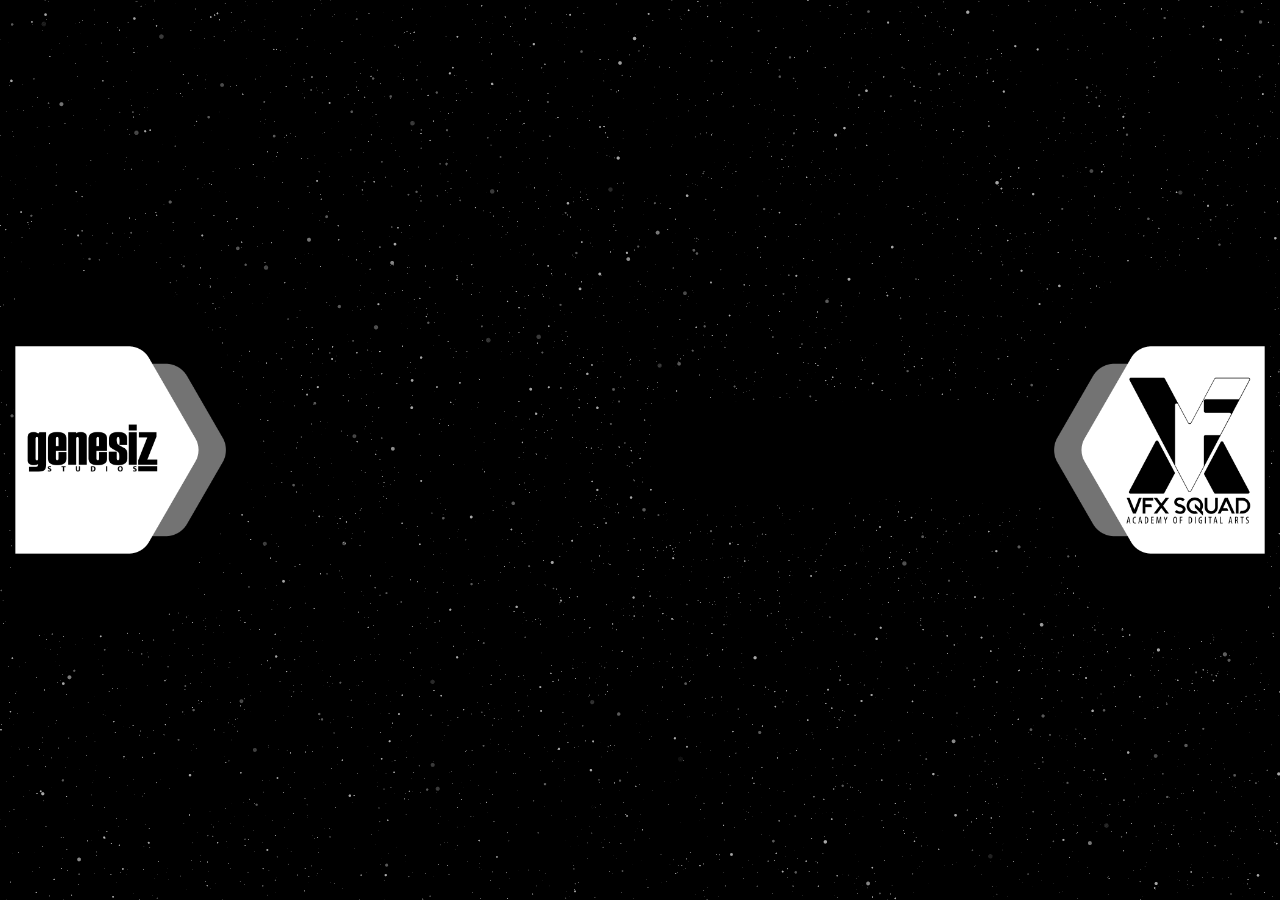
<file: Index.html>
<!DOCTYPE html>
<html lang="en">
<head>
    <meta charset="utf-8">
	<meta http-equiv="X-UA-Compatible" content="IE=edge">
	<meta name="viewport" content="width=device-width, initial-scale=1">
    <title>INDEX</title>
    <!-- Bootstrap -->
	<link href="css/bootstrap-4.4.1.css" rel="stylesheet">
	<link href="css/Index.css" rel="stylesheet" type="text/css">
<script type="text/javascript">
function MM_swapImgRestore() { //v3.0
  var i,x,a=document.MM_sr; for(i=0;a&&i<a.length&&(x=a[i])&&x.oSrc;i++) x.src=x.oSrc;
}
function MM_preloadImages() { //v3.0
  var d=document; if(d.images){ if(!d.MM_p) d.MM_p=new Array();
    var i,j=d.MM_p.length,a=MM_preloadImages.arguments; for(i=0; i<a.length; i++)
    if (a[i].indexOf("#")!=0){ d.MM_p[j]=new Image; d.MM_p[j++].src=a[i];}}
}

function MM_findObj(n, d) { //v4.01
  var p,i,x;  if(!d) d=document; if((p=n.indexOf("?"))>0&&parent.frames.length) {
    d=parent.frames[n.substring(p+1)].document; n=n.substring(0,p);}
  if(!(x=d[n])&&d.all) x=d.all[n]; for (i=0;!x&&i<d.forms.length;i++) x=d.forms[i][n];
  for(i=0;!x&&d.layers&&i<d.layers.length;i++) x=MM_findObj(n,d.layers[i].document);
  if(!x && d.getElementById) x=d.getElementById(n); return x;
}

function MM_swapImage() { //v3.0
  var i,j=0,x,a=MM_swapImage.arguments; document.MM_sr=new Array; for(i=0;i<(a.length-2);i+=3)
   if ((x=MM_findObj(a[i]))!=null){document.MM_sr[j++]=x; if(!x.oSrc) x.oSrc=x.src; x.src=a[i+2];}
}
</script>
</head>
<body onLoad="MM_preloadImages('images/Left Gen Loop.gif','images/Right VFX Loop.gif')">
<div class="container-fluid">
  <div class="row">
    <div class="col-xl-6"><a href="https://genesizstudios.com/" onMouseOut="MM_swapImgRestore()" onMouseOver="MM_swapImage('Image2','','images/Left Gen Loop.gif',1)"><img src="images/Left Gen Static.gif" alt="Genesiz Studios (PVT) LTDGenesiz Studios (PVT) LTD" width="1000" height="920" class="img-fluid" id="Image2"></a></div>
    <div class="col-xl-6"><a href="Home.html" onMouseOut="MM_swapImgRestore()" onMouseOver="MM_swapImage('Image3','','images/Right VFX Loop.gif',1)"><img src="images/Right VFX Static.gif" alt="VFX SQUAD" width="1000" height="920" class="img-fluid" id="Image3"></a></div>
  </div>
</div>
<script src="js/jquery-3.4.1.min.js"></script>
<script src="js/popper.min.js"></script>
<script src="js/bootstrap-4.4.1.js"></script>
</body>
</html>
</file>
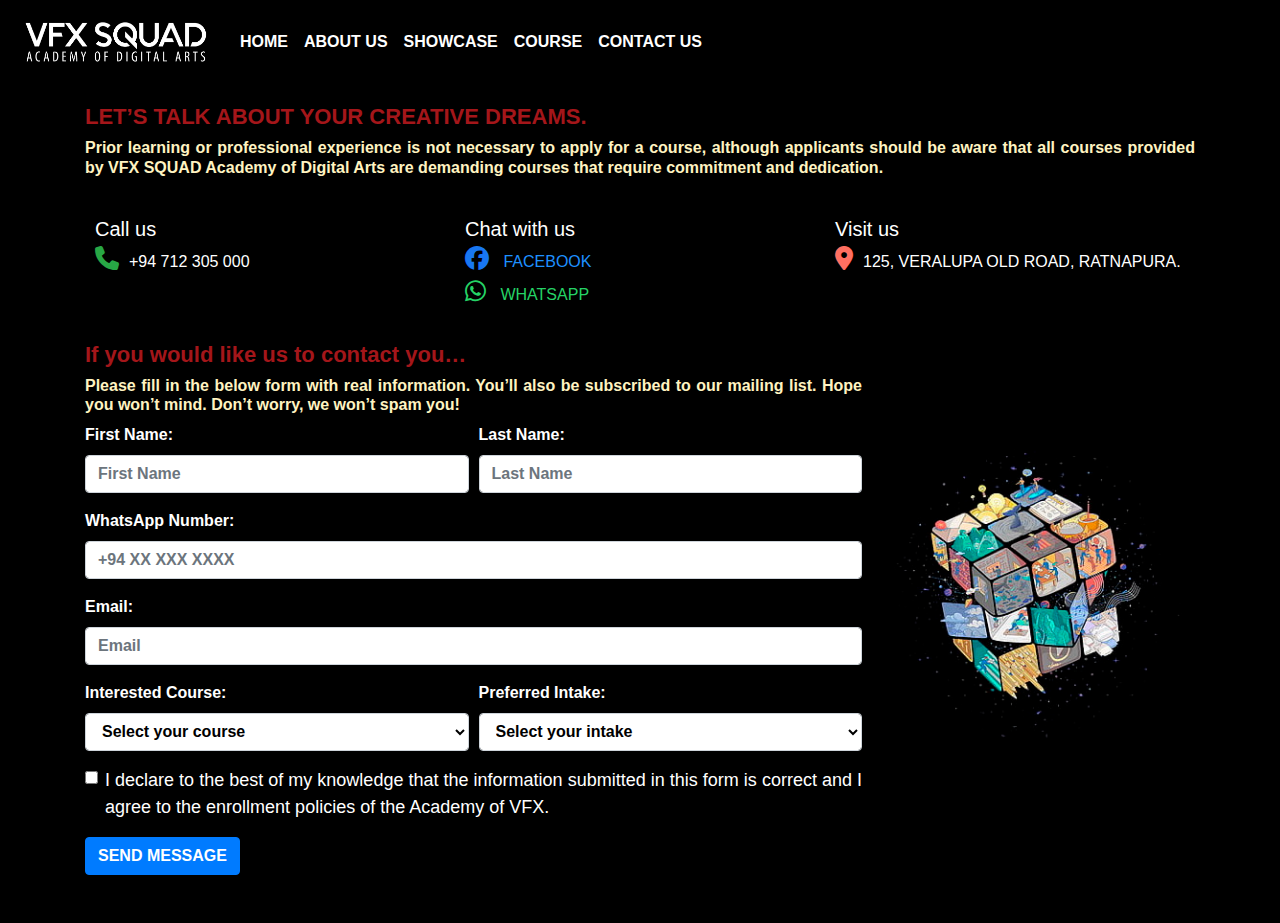
<file: Contact.html>
<!DOCTYPE html>
<html lang="en">
<head>
    <meta charset="utf-8">
    <meta http-equiv="X-UA-Compatible" content="IE=edge">
    <meta name="viewport" content="width=device-width, initial-scale=1">
    <title>CONTACT US</title>
    <!-- Bootstrap -->
    <link href="css/bootstrap-4.4.1.css" rel="stylesheet">
    <link rel="icon" href="/path/to/favicon.ico" type="image/x-icon" />
    <link
      rel="stylesheet"
      href="https://cdnjs.cloudflare.com/ajax/libs/font-awesome/6.4.0/css/all.min.css"
    />
    <link href="css/contact.css" rel="stylesheet" type="text/css">
</head>
<body>
<nav class="navbar navbar-expand-lg navbar-light bg-light">
  <a class="navbar-brand" href="#"><img src="images/VFX SQUAD H_Logo_web.png" width="200" height="58" alt=""/></a>
  <button class="navbar-toggler" type="button" data-toggle="collapse" data-target="#navbarSupportedContent1" aria-controls="navbarSupportedContent1" aria-expanded="false" aria-label="Toggle navigation">
    <span class="navbar-toggler-icon"></span>
  </button>
  <div class="collapse navbar-collapse" id="navbarSupportedContent1">
    <ul class="navbar-nav mr-auto">
      <li class="nav-item active"> <a class="nav-link" href="Home.html">HOME <span class="sr-only">(current)</span></a> </li>
      <li class="nav-item"> <a class="nav-link" href="#">ABOUT US</a> </li>
      <li class="nav-item"> <a class="nav-link" href="showcase.html">SHOWCASE</a></li>
      <li class="nav-item"> <a class="nav-link" href="Course.html">COURSE</a></li>
      <li class="nav-item"> <a class="nav-link" href="#">CONTACT US</a></li>
    </ul>
  </div>
</nav>

<div class="container">
  <div class="text-container">
    <h2>LET’S TALK ABOUT YOUR CREATIVE DREAMS.</h2>
    <h3>
      Prior learning or professional experience is not necessary to apply
      for a course, although applicants should be aware that all courses
      provided by VFX SQUAD Academy of Digital Arts are demanding courses
      that require commitment and dedication.
    </h3>

    <div class="contact-info">
      <div>
        <h4>Call us</h4>
        <p><i class="fa-solid fa-phone icon"></i>+94 712 305 000</p>
      </div>
      <div>
        <h4>Chat with us</h4>
        <p>
          <i class="fa-brands fa-facebook icon"></i>
          <a href="https://www.facebook.com/profile.php?id=100086902017667" target="_blank">FACEBOOK</a>
        </p>
        <p>
          <a href="https://wa.me/94712305000" target="_blank">
            <i class="fa-brands fa-whatsapp icon"></i>
            <span class="whatsapp-text">WHATSAPP</span>
          </a>
        </p>
      </div>
      <div>
        <h4>Visit us</h4>
        <p>
          <i class="fa-solid fa-map-marker-alt icon"></i>125, VERALUPA OLD
          ROAD, RATNAPURA.
        </p>
      </div>
    </div>
  </div>
</div>
<div class="container" id="form"><img src="images/Contact.jpg" alt="Placeholder image" width="324" height="499" class="img-fluid rounded">
  <div class="form_info">
        <h2>If you would like us to contact you…</h2>
        <h3>
          Please fill in the below form with real information. You’ll also be
          subscribed to our mailing list. Hope you won’t mind. Don’t worry, we
          won’t spam you!
        </h3>

        <form
          action="https://api.web3forms.com/submit"
          method="POST"
          id="contactForm"
          target="hidden_iframe"
          onsubmit="submitted=true;"
        >
          <input
            type="hidden"
            name="access_key"
            value="69ec61ca-3558-489a-b68e-32977790756f"
          />
          <div class="form-row">
            <div class="form-group col-md-6">
              <label for="first_name"><b>First Name:</b></label>
              <input
                type="text"
                class="form-control"
                name="first_name"
                id="first_name"
                placeholder="First Name"
                required
              />
            </div>
            <div class="form-group col-md-6">
              <label for="last_name"><b>Last Name:</b></label>
              <input
                type="text"
                class="form-control"
                id="last_name"
                name="last_name"
                placeholder="Last Name"
                required
              />
            </div>
          </div>
          <div class="form-group">
            <label for="mobile"><b>WhatsApp Number:</b></label>
            <input
              type="tel"
              class="form-control"
              id="mobile"
              name="mobile"
              placeholder="+94 XX XXX XXXX"
              required
            />
          </div>
          <div class="form-group">
            <label for="email"><b>Email:</b></label>
            <input
              type="email"
              class="form-control"
              id="email"
              name="email"
              placeholder="Email"
              required
            />
          </div>
          <div class="form-row">
            <div class="form-group col-md-6">
              <label for="interested_course"><b>Interested Course:</b></label>
              <select
                id="interested_course"
                name="interested_course"
                class="form-control"
                required
              >
                <option value="" disabled selected>Select your course</option>
                <option value="3ds Max Basic">3ds Max Basic</option>
                <option value="3ds Max Modeling">3ds Max Modeling</option>
                <option value="3ds Max Texturing">3ds Max Texturing</option>
                <option value="3ds Max Animation">3ds Max Animation</option>
                <option value="3ds Max Lighting">3ds Max Lighting</option>
                <option value="3ds Max Camera">3ds Max Camera</option>
                <option value="3ds Max Rendering">3ds Max Rendering</option>
                <!-- Add more courses as needed -->
              </select>
            </div>
            <div class="form-group col-md-6">
              <label for="preferred_intake"><b>Preferred Intake:</b></label>
              <select
                id="preferred_intake"
                name="preferred_intake"
                class="form-control"
                required
              >
                <option value="" disabled selected>Select your intake</option>
                <option value="August 2024">August 2024</option>
                <option value="September 2024">September 2024</option>
                <option value="October 2024">October 2024</option>
                <!-- Add more intakes as needed -->
              </select>
            </div>
          </div>
          <div class="form-group">
            <div class="form-check">
              <input
                type="checkbox"
                id="agreement"
                name="agreement"
                class="form-check-input"
                required
              />
              <label class="form-check-label" for="agreement">
                I declare to the best of my knowledge that the information
                submitted in this form is correct and I agree to the enrollment
                policies of the Academy of VFX.
              </label>
            </div>
          </div>
          <button type="submit" class="btn btn-primary">
            <b>SEND MESSAGE</b>
          </button>
        </form>
        <div id="responseMessage"></div>
      </div>
      <br />
    </div>
<br />

<iframe name="hidden_iframe" id="hidden_iframe" style="display: none"></iframe>

<script>
  document.querySelector("#contactForm").addEventListener("submit", function (event) {
    event.preventDefault(); // Prevent the default form submission

    var formData = new FormData(this);

    fetch(this.action, {
      method: this.method,
      body: formData,
      headers: {
        Accept: "application/json",
      },
    })
      .then((response) => {
        console.log('Response status:', response.status); // Log response status
        if (response.ok) {
          document.getElementById("responseMessage").textContent = "Message sent successfully!";
          document.getElementById("responseMessage").style.color = "green";

          // Reset the form fields
          this.reset();

          // Optionally, refresh the page or show a success message
          setTimeout(() => {
            document.getElementById("responseMessage").textContent = "";
          }, 3000); // Clear the success message after 3 seconds
        } else {
          document.getElementById("responseMessage").textContent = "Failed to send message.";
          document.getElementById("responseMessage").style.color = "red";
        }
      })
      .catch((error) => {
        console.error('Error:', error); // Log any errors
        document.getElementById("responseMessage").textContent = "Failed to send message.";
        document.getElementById("responseMessage").style.color = "red";
      });
  });
</script>

<script src="js/jquery-3.4.1.min.js"></script>
<script src="js/popper.min.js"></script>
<script src="js/bootstrap-4.4.1.js"></script>

</body>
</html>
</file>
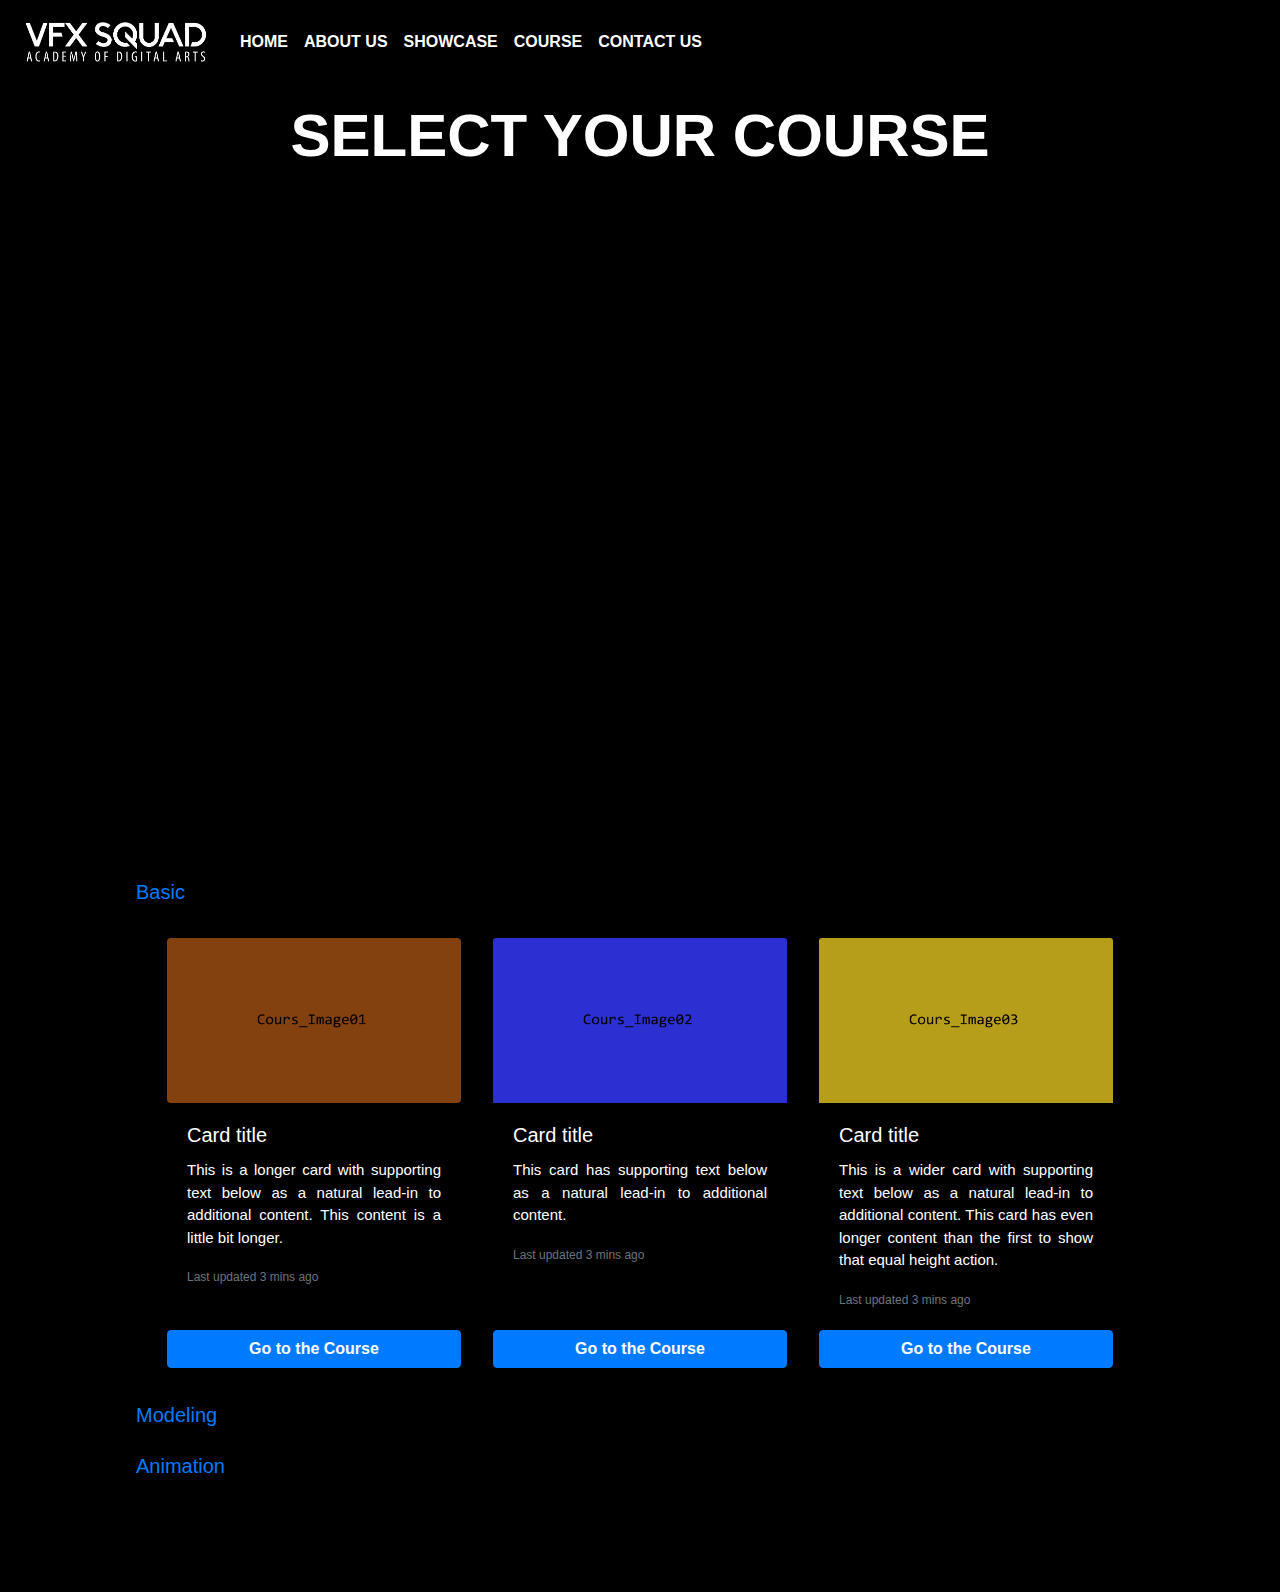
<file: Course.html>
<!DOCTYPE html>
<html lang="en">
<head>
    <meta charset="utf-8">
	<meta http-equiv="X-UA-Compatible" content="IE=edge">
	<meta name="viewport" content="width=device-width, initial-scale=1">
    <title>COURSE</title>
    <!-- Bootstrap -->
	<link href="css/bootstrap-4.4.1.css" rel="stylesheet">
	<link href="css/styles.css" rel="stylesheet" type="text/css">
	<link href="css/course.css" rel="stylesheet" type="text/css">
</head>
<body style="padding: 100px">
<nav class="navbar fixed-top navbar-expand-lg navbar-light bg-light"> <a class="navbar-brand" href="#"><img src="images/VFX SQUAD H_Logo_web.png" width="200" height="58" alt=""/></a>
  <button class="navbar-toggler" type="button" data-toggle="collapse" data-target="#navbarSupportedContent1" aria-controls="navbarSupportedContent1" aria-expanded="false" aria-label="Toggle navigation"> <span class="navbar-toggler-icon"></span> </button>
  <div class="collapse navbar-collapse" id="navbarSupportedContent1">
    <ul class="navbar-nav mr-auto">
      <li class="nav-item active"> <a class="nav-link" href="Home.html">HOME <span class="sr-only">(current)</span></a> </li>
      <li class="nav-item"> <a class="nav-link" href="#">ABOUT US</a> </li>
      <li class="nav-item"> <a class="nav-link" href="Showcase.html">SHOWCASE</a></li>
      <li class="nav-item"> <a class="nav-link" href="Course.html">COURSE</a></li>
      <li class="nav-item"> <a class="nav-link" href="Contact.html">CONTACT US</a></li>
    </ul>
</div>
</nav>
<h1>SELECT YOUR COURSE</h1><br><br>
<div class="container">
  <div class="embed-responsive embed-responsive-16by9">
<iframe width="1142" height="642" src="https://www.youtube.com/embed/ZF74dPGEUOE" title="VFXsquad showreel 2019" frameborder="0" allow="accelerometer; autoplay; clipboard-write; encrypted-media; gyroscope; picture-in-picture; web-share" referrerpolicy="strict-origin-when-cross-origin" allowfullscreen></iframe>
  </div>
</div><br><br>
<div class="container">
  <div id="accordion1" role="tablist">
<div class="card">
      <div class="card-header" role="tab" id="headingOne1">
        <h5 class="mb-0"> <a data-toggle="collapse" href="#collapseOne1" role="button" aria-expanded="true" aria-controls="collapseOne1"> Basic </a></h5>
      </div>
      <div id="collapseOne1" class="collapse show" role="tabpanel" aria-labelledby="headingOne1" data-parent="#accordion1">
        <div class="card-body">
          <div class="container-fluid">
            <div class="container">
             <div class="card-deck">
  <div class="card">
    <img class="card-img-top rounded" src="images/Course_Image_01.jpg" alt="Card image cap">
    <div class="card-body">
      <h5 class="card-title">Card title</h5>
      <p class="card-text">This is a longer card with supporting text below as a natural lead-in to additional content. This content is a little bit longer.</p>
      <p class="card-text"><small class="text-muted">Last updated 3 mins ago</small></p>
    </div>
	  <a href="#" class="btn btn-primary"><b>Go to the Course</b></a>
  </div>
  <div class="card">
    <img class="card-img-top" src="images/Course_Image_02.jpg" alt="Card image cap">
    <div class="card-body">
      <h5 class="card-title">Card title</h5>
      <p class="card-text">This card has supporting text below as a natural lead-in to additional content.</p>
      <p class="card-text"><small class="text-muted">Last updated 3 mins ago</small></p>
    </div>
	  <a href="#" class="btn btn-primary"><b>Go to the Course</b></a>
  </div>
  <div class="card">
    <img class="card-img-top" src="images/Course_Image_03.jpg" alt="Card image cap">
    <div class="card-body">
      <h5 class="card-title">Card title</h5>
      <p class="card-text">This is a wider card with supporting text below as a natural lead-in to additional content. This card has even longer content than the first to show that equal height action.</p>
      <p class="card-text"><small class="text-muted">Last updated 3 mins ago</small></p>
    </div>
	  <a href="#" class="btn btn-primary"><b>Go to the Course</b></a>
  </div>
</div>
              </div>
            </div>
          </div>
        </div>
      </div>
    <div class="card">
      <div class="card-header" role="tab" id="headingTwo1">
        <h5 class="mb-0"> <a class="collapsed" data-toggle="collapse" href="#collapseTwo1" role="button" aria-expanded="false" aria-controls="collapseTwo1"> Modeling </a></h5>
      </div>
      <div id="collapseTwo1" class="collapse" role="tabpanel" aria-labelledby="headingTwo1" data-parent="#accordion1">
        <div class="card-body">
          <div class="container-fluid">
            <div class="container">
              <div class="card-deck">
                <div class="card"> <img class="card-img-top" src="images/Course_Image_01.jpg" alt="Card image cap">
                  <div class="card-body">
                    <h5 class="card-title">Card title</h5>
                    <p class="card-text">This is a wider card with supporting text below as a natural lead-in to additional content. This content is a little bit longer.</p>
                  </div>
                  <div class="card-footer"> <small class="text-muted">Last updated 3 mins ago</small></div>
                  <a href="#" class="btn btn-primary"><b>Go to the Course</b></a></div>
                <div class="card"> <img class="card-img-top" src="images/Course_Image_02.jpg" alt="Card image cap">
                  <div class="card-body">
                    <h5 class="card-title">Card title</h5>
                    <p class="card-text">This card has supporting text below as a natural lead-in to additional content.</p>
                  </div>
                  <div class="card-footer"> <small class="text-muted">Last updated 3 mins ago</small></div>
                  <a href="#" class="btn btn-primary"><b>Go to the Course</b></a></div>
                <div class="card"> <img class="card-img-top" src="images/Course_Image_03.jpg" alt="Card image cap">
                  <div class="card-body">
                    <h5 class="card-title">Card title</h5>
                    <p class="card-text">This is a wider card with supporting text below as a natural lead-in to additional content. This card has even longer content than the first to show that equal height action.</p>
                  </div>
                  <div class="card-footer"> <small class="text-muted">Last updated 3 mins ago</small></div>
                  <a href="#" class="btn btn-primary"><b>Go to the Course</b></a></div>
              </div>
            </div>
          </div>
        </div>
      </div>
    </div>
    <div class="card">
      <div class="card-header" role="tab" id="headingThree1">
        <h5 class="mb-0"> <a class="collapsed" data-toggle="collapse" href="#collapseThree1" role="button" aria-expanded="false" aria-controls="collapseThree1"> Animation </a></h5>
      </div>
      <div id="collapseThree1" class="collapse" role="tabpanel" aria-labelledby="headingThree1" data-parent="#accordion1">
        <div class="card-body">Content for Accordion Panel 3</div>
      </div>
    </div>
    </div>
</div>
<script src="js/jquery-3.4.1.min.js"></script>
<script src="js/popper.min.js"></script>
<script src="js/bootstrap-4.4.1.js"></script>
</body>
</html>
</file>
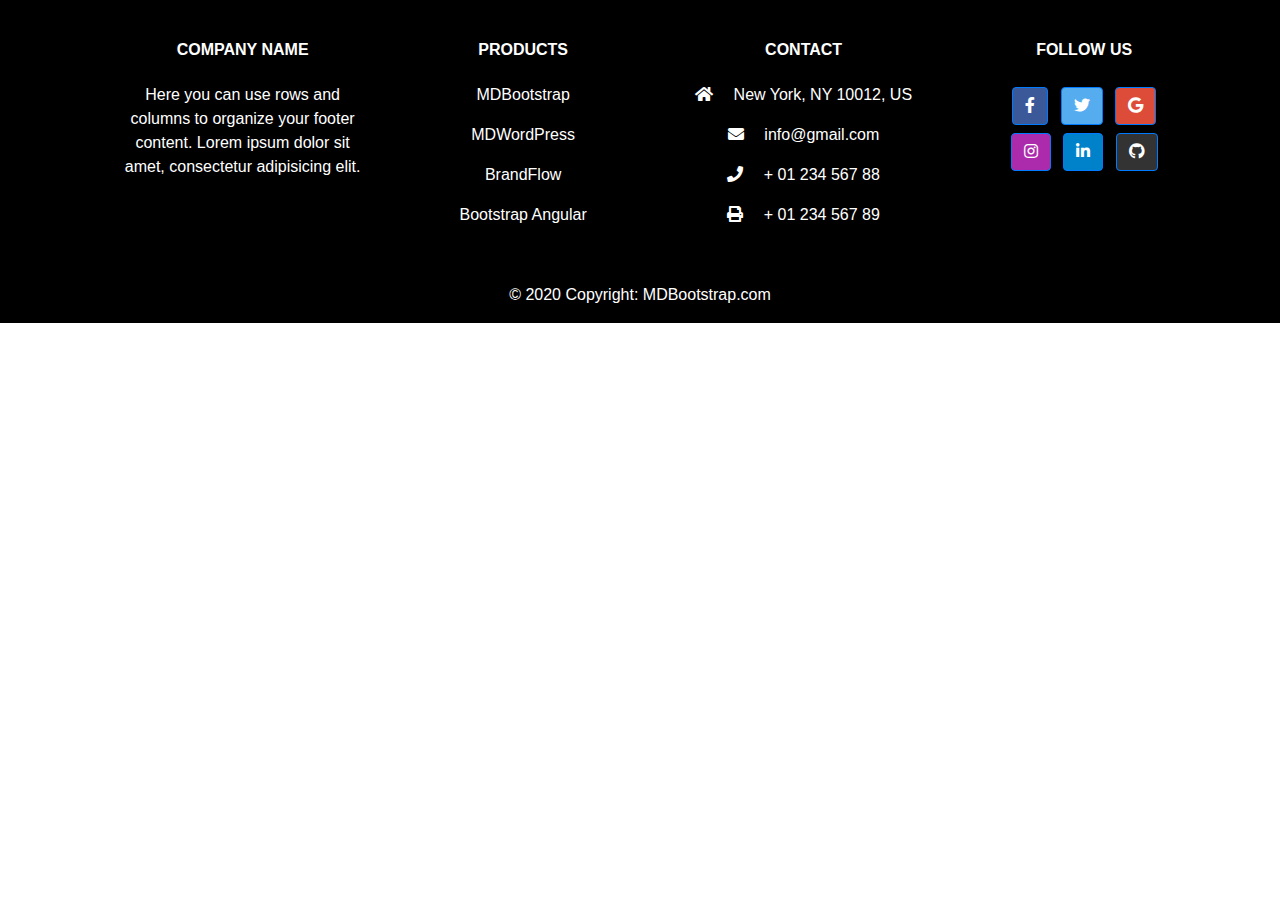
<file: Footer.html>
<!DOCTYPE html>
<html lang="en">
  <head>
    <meta charset="utf-8">
	<meta http-equiv="X-UA-Compatible" content="IE=edge">
	<meta name="viewport" content="width=device-width, initial-scale=1">
    <title>Footer</title>
    <!-- Bootstrap -->
	<link href="css/bootstrap-4.4.1.css" rel="stylesheet">
	    <link
      rel="stylesheet"
      href="https://cdnjs.cloudflare.com/ajax/libs/twitter-bootstrap/4.1.3/css/bootstrap.min.css"
    />
    <link
      rel="stylesheet"
      href="https://cdnjs.cloudflare.com/ajax/libs/font-awesome/5.15.4/css/all.min.css"
    />
  </head>
  <body>
	  
	      <!-- Remove the container if you want to extend the Footer to full width. -->

    <!-- Footer -->
    <footer
      class="text-center text-lg-start text-white"
      style="background-color: #000000"
    >
      <!-- Grid container -->
      <div class="container p-4 pb-0">
        <!-- Section: Links -->
        <section class="">
          <!--Grid row-->
          <div class="row">
            <!-- Grid column -->
            <div class="col-md-3 col-lg-3 col-xl-3 mx-auto mt-3">
              <h6 class="text-uppercase mb-4 font-weight-bold">Company name</h6>
              <p>
                Here you can use rows and columns to organize your footer
                content. Lorem ipsum dolor sit amet, consectetur adipisicing
                elit.
              </p>
            </div>
            <!-- Grid column -->

            <hr class="w-100 clearfix d-md-none" />

            <!-- Grid column -->
            <div class="col-md-2 col-lg-2 col-xl-2 mx-auto mt-3">
              <h6 class="text-uppercase mb-4 font-weight-bold">Products</h6>
              <p>
                <a class="text-white">MDBootstrap</a>
              </p>
              <p>
                <a class="text-white">MDWordPress</a>
              </p>
              <p>
                <a class="text-white">BrandFlow</a>
              </p>
              <p>
                <a class="text-white">Bootstrap Angular</a>
              </p>
            </div>
            <!-- Grid column -->

            <hr class="w-100 clearfix d-md-none" />

            <!-- Grid column -->
            <hr class="w-100 clearfix d-md-none" />

            <!-- Grid column -->
            <div class="col-md-4 col-lg-3 col-xl-3 mx-auto mt-3">
              <h6 class="text-uppercase mb-4 font-weight-bold">Contact</h6>
              <p><i class="fas fa-home mr-3"></i> New York, NY 10012, US</p>
              <p><i class="fas fa-envelope mr-3"></i> info@gmail.com</p>
              <p><i class="fas fa-phone mr-3"></i> + 01 234 567 88</p>
              <p><i class="fas fa-print mr-3"></i> + 01 234 567 89</p>
            </div>
            <!-- Grid column -->

            <!-- Grid column -->
            <div class="col-md-3 col-lg-2 col-xl-2 mx-auto mt-3">
              <h6 class="text-uppercase mb-4 font-weight-bold">Follow us</h6>

              <!-- Facebook -->
              <a
                class="btn btn-primary btn-floating m-1"
                style="background-color: #3b5998"
                href="https://www.facebook.com/profile.php?id=100086902017667"
                role="button"
                ><i class="fab fa-facebook-f"></i
              ></a>

              <!-- Twitter -->
              <a
                class="btn btn-primary btn-floating m-1"
                style="background-color: #55acee"
                href="#!"
                role="button"
                ><i class="fab fa-twitter"></i
              ></a>

              <!-- Google -->
              <a
                class="btn btn-primary btn-floating m-1"
                style="background-color: #dd4b39"
                href="https://vfxsquad.com/"
                role="button"
                ><i class="fab fa-google"></i
              ></a>

              <!-- Instagram -->
              <a
                class="btn btn-primary btn-floating m-1"
                style="background-color: #ac2bac"
                href="#!"
                role="button"
                ><i class="fab fa-instagram"></i
              ></a>

              <!-- Linkedin -->
              <a
                class="btn btn-primary btn-floating m-1"
                style="background-color: #0082ca"
                href="#!"
                role="button"
                ><i class="fab fa-linkedin-in"></i
              ></a>
              <!-- Github -->
              <a
                class="btn btn-primary btn-floating m-1"
                style="background-color: #333333"
                href="#!"
                role="button"
                ><i class="fab fa-github"></i
              ></a>
            </div>
          </div>
          <!--Grid row-->
        </section>
        <!-- Section: Links -->
      </div>
      <!-- Grid container -->

      <!-- Copyright -->
      <div class="text-center p-3" style="background-color: rgba(0, 0, 0, 0.2)">
        © 2020 Copyright:
        <a class="text-white" href="https://mdbootstrap.com/"
          >MDBootstrap.com</a
        >
      </div>
      <!-- Copyright -->
    </footer>
    <!-- Footer -->
  	<!-- body code goes here -->


	<!-- jQuery (necessary for Bootstrap's JavaScript plugins) --> 
	<script src="js/jquery-3.4.1.min.js"></script>

	<!-- Include all compiled plugins (below), or include individual files as needed -->
	<script src="js/popper.min.js"></script> 
	<script src="js/bootstrap-4.4.1.js"></script>
  </body>
</html>
</file>
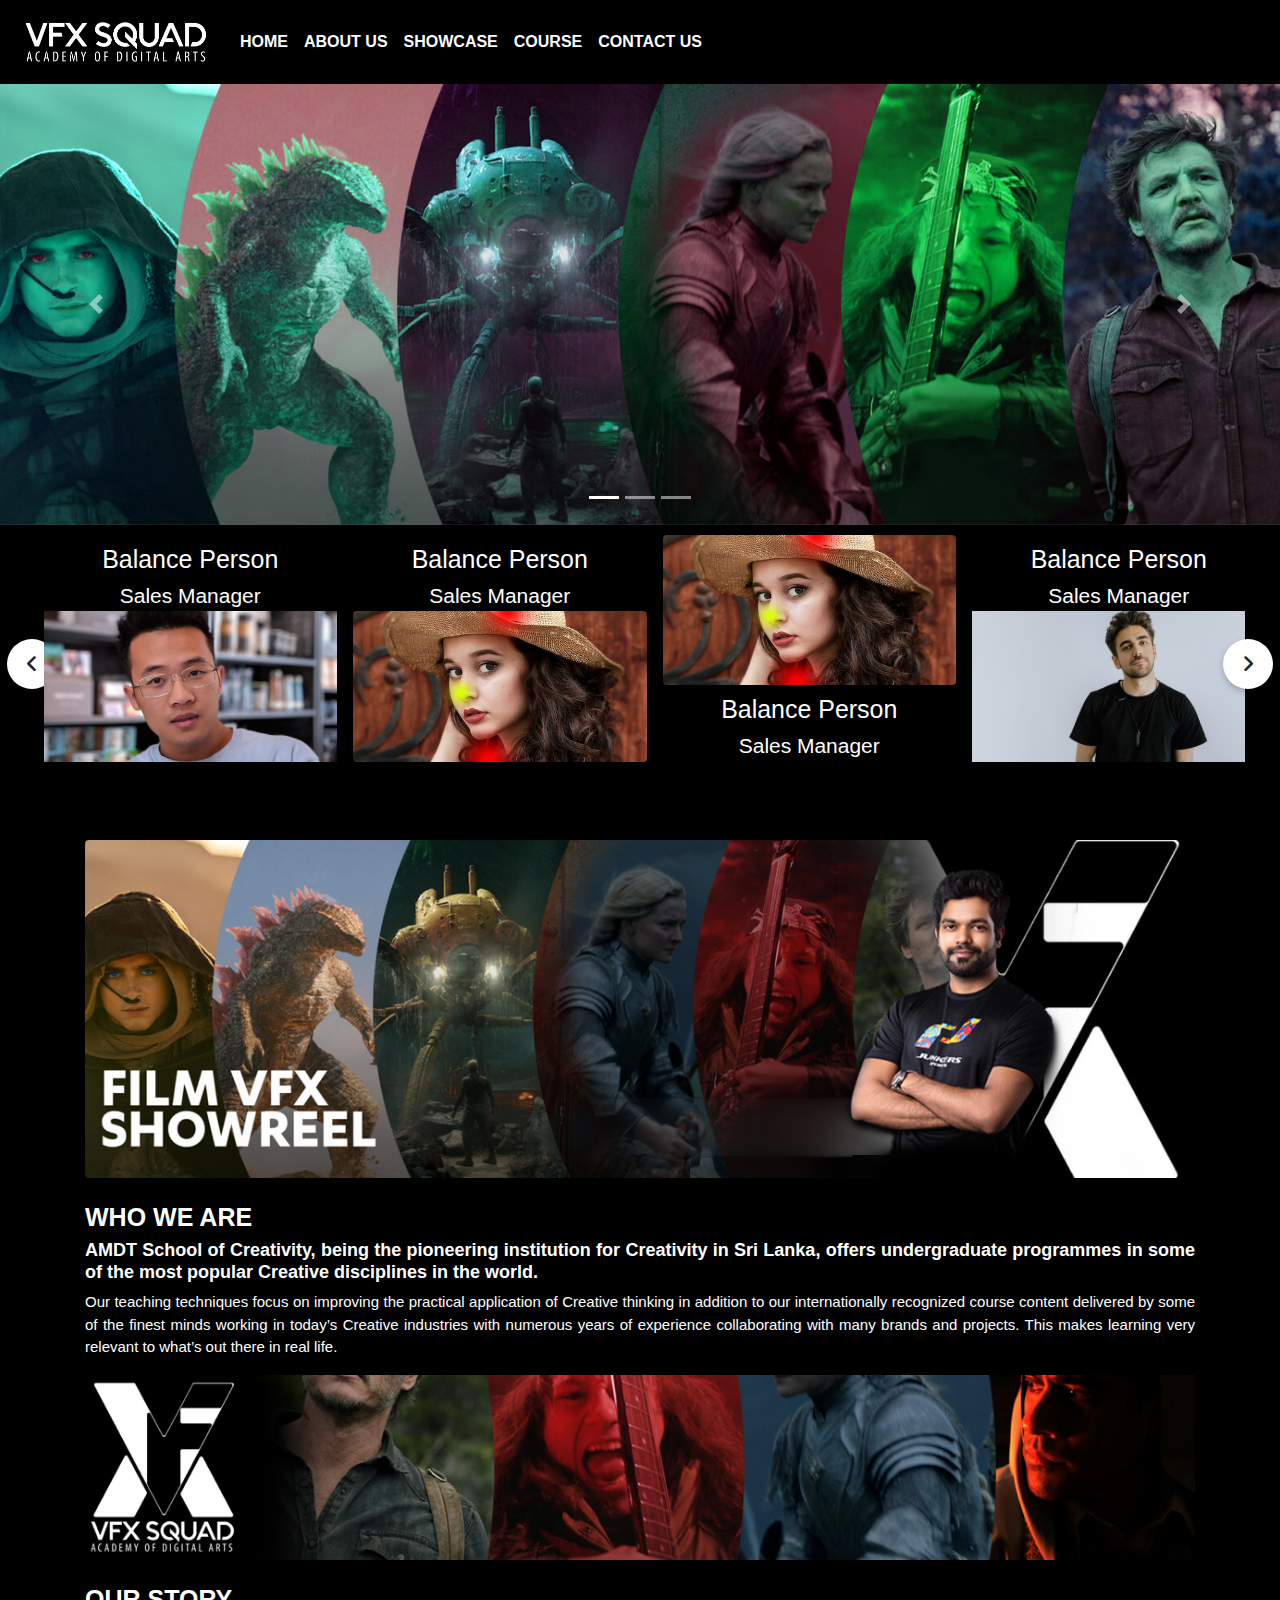
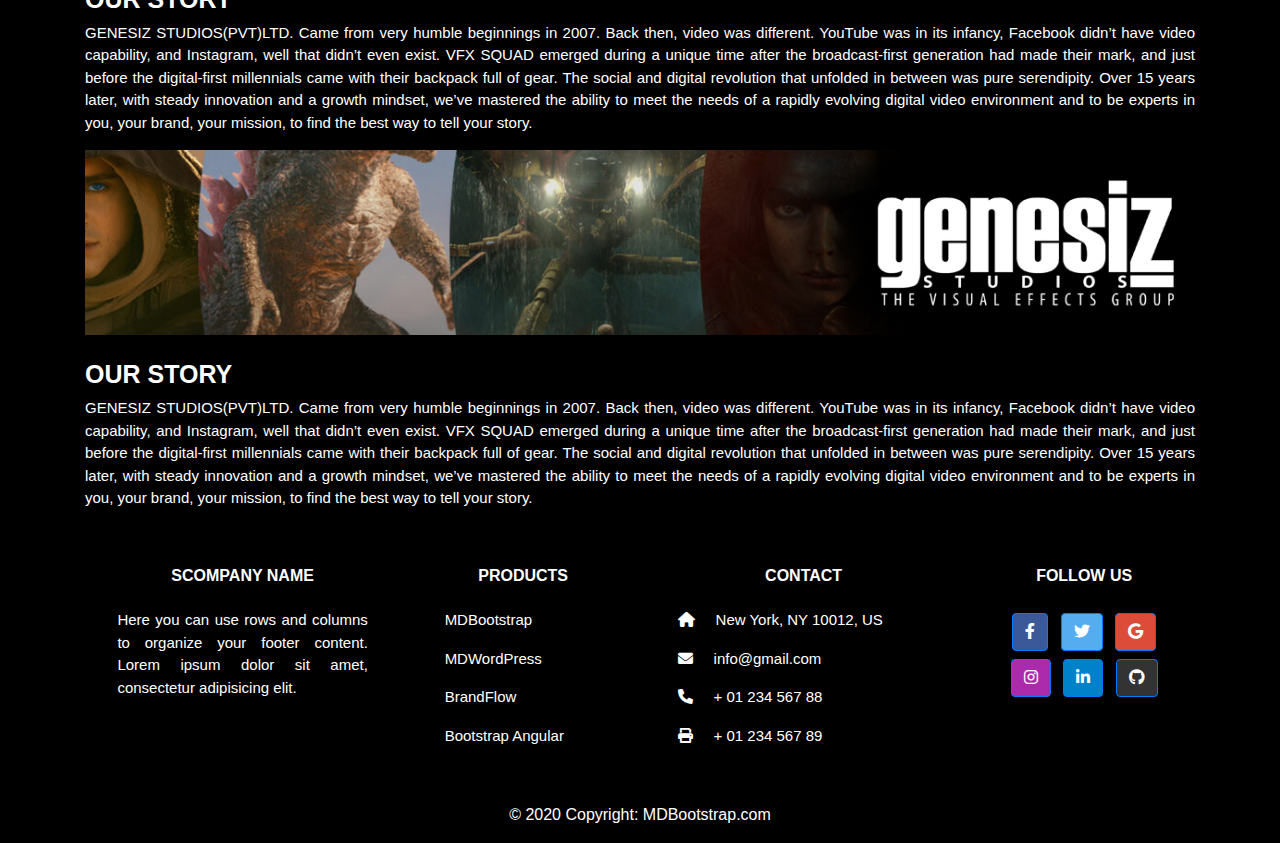
<file: Home.html>
<!DOCTYPE html>
<html lang="en">
<head>
    <meta charset="utf-8">
    <meta http-equiv="X-UA-Compatible" content="IE=edge">
    <meta name="viewport" content="width=device-width, initial-scale=1">
    <title>HOME</title>
    <!-- Bootstrap -->
    <link rel="stylesheet" href="https://cdnjs.cloudflare.com/ajax/libs/font-awesome/6.0.0-beta3/css/all.min.css"/>
    <link href="css/bootstrap-4.4.1.css" rel="stylesheet">
    <link href="css/styles.css" rel="stylesheet" type="text/css">
</head>
<body>
<nav class="navbar navbar-expand-lg navbar-light bg-light"> 
    <a class="navbar-brand" href="#"><img src="images/VFX SQUAD H_Logo_web.png" width="200" height="58" alt=""/></a>
  <button class="navbar-toggler" type="button" data-toggle="collapse" data-target="#navbarSupportedContent1" aria-controls="navbarSupportedContent1" aria-expanded="false" aria-label="Toggle navigation"> 
        <span class="navbar-toggler-icon"></span> 
  </button>
  <div class="collapse navbar-collapse" id="navbarSupportedContent1">
        <ul class="navbar-nav mr-auto">
            <li class="nav-item active"> 
                <a class="nav-link" href="Index.html">HOME <span class="sr-only">(current)</span></a> 
            </li>
            <li class="nav-item"> <a class="nav-link" href="#anchor">ABOUT US</a> </li>
            <li class="nav-item"> <a class="nav-link" href="Showcase.html">SHOWCASE</a></li>
            <li class="nav-item"> <a class="nav-link" href="Course.html">COURSE</a></li>
            <li class="nav-item"> <a class="nav-link" href="Contact.html">CONTACT US</a></li>
        </ul>
  </div>
</nav>

<div id="carouselExampleIndicators1" class="carousel slide" data-ride="carousel" style="background-color: grey">
    <ol class="carousel-indicators">
        <li data-target="#carouselExampleIndicators1" data-slide-to="0" class="active"></li>
        <li data-target="#carouselExampleIndicators1" data-slide-to="1"></li>
        <li data-target="#carouselExampleIndicators1" data-slide-to="2"></li>
    </ol>
    <div class="carousel-inner" role="listbox">
        <div class="carousel-item active"> 
          <img class="d-block mx-auto img-fluid" src="images/SLIIT1.jpg" alt="First slide">
        </div>
        <div class="carousel-item"> 
            <img class="d-block mx-auto img-fluid" src="images/SLIIT2.jpg" alt="Second slide">
        </div>
        <div class="carousel-item"> 
            <img class="d-block mx-auto img-fluid" src="images/SLIIT3.jpg" alt="Third slide">
        </div>
    </div>
    <a class="carousel-control-prev" href="#carouselExampleIndicators1" role="button" data-slide="prev"> 
        <span class="carousel-control-prev-icon" aria-hidden="true"></span> 
        <span class="sr-only">Previous</span>
    </a> 
    <a class="carousel-control-next" href="#carouselExampleIndicators1" role="button" data-slide="next"> 
        <span class="carousel-control-next-icon" aria-hidden="true"></span> 
        <span class="sr-only">Next</span>
    </a>
</div>
<div class="wrapper">
    <i id="left" class="fa-solid fa-angle-left"></i>
    <ul class="carousel1">
        <li class="card">
			<h2>Balance Person</h2>
            <span>Sales Manager</span>
            <div class="img">
                <img src="images/img-2.jpg" alt="img" class="img-fluid" draggable="false"/>
            </div>
        </li>
        <li class="card">
			<h2>Balance Person</h2>
            <span>Sales Manager</span>
            <div class="img">
                <img src="images/img-4.jpg" alt="img" draggable="false"/>
            </div>
        </li>
        <li class="card">
			<h2>Balance Person</h2>
            <span>Sales Manager</span>
            <div class="img">
                <img src="images/img-4.jpg" alt="img" draggable="false"/>
            </div>
        </li>
        <li class="card">
			<h2>Balance Person</h2>
            <span>Sales Manager</span>
            <div class="img">
                <img src="images/img-4.jpg" alt="img" draggable="false"/>
            </div>

        </li>
        <li class="card">
			<h2>Balance Person</h2>
            <span>Sales Manager</span>
            <div class="img">
                <img src="images/img-4.jpg" alt="img" draggable="false"/>
            </div>

        </li>
        <li class="card">
			<h2>Balance Person</h2>
            <span>Sales Manager</span>
            <div class="img">
                <img src="images/img-4.jpg" alt="img" class="rounded" draggable="false"/>
            </div>

        </li>
        <li class="card">
			<h2>Balance Person</h2>
            <span>Sales Manager</span>
            <div class="img">
                <img src="images/img-4.jpg" alt="img" draggable="false"/>
            </div>

        </li>
        <li class="card">
			<h2>Balance Person</h2>
            <span>Sales Manager</span>
            <div class="img">
                <img src="images/Girl.jpg" alt="img" class="rounded" draggable="false"/>
            </div>

        </li>
        <li class="card">
            <div class="img">
                <img src="images/Girl.jpg" alt="img" class="img-fluid rounded" draggable="false"/>
            </div>
			<h2>Balance Person</h2>
            <span>Sales Manager</span>

        </li>
    </ul>
    <i id="right" class="fa-solid fa-angle-right"></i>
</div>
	
<hr id="anchor">
<div class="container">
  <img src="images/VFXSme_R2 (1).jpg" alt="Placeholder image" width="1116" height="366" class="img-fluid rounded" ><br><br>
<h1>WHO WE ARE</h1>
<h2>
AMDT School of Creativity, being the pioneering institution for
Creativity in Sri Lanka, offers undergraduate programmes in some of
the most popular Creative disciplines in the world.
</h2>
<p>          Our teaching techniques focus on improving the practical application
          of Creative thinking in addition to our internationally recognized
          course content delivered by some of the finest minds working in
          today’s Creative industries with numerous years of experience
          collaborating with many brands and projects. This makes learning very
          relevant to what’s out there in real life.</p>
<img src="images/VFXSBanner.jpg" alt="Placeholder image" width="1200" height="200" class="img-fluid"><br><br>
<h1>OUR STORY</h1>
<p>          GENESIZ STUDIOS(PVT)LTD. Came from very humble beginnings in 2007.
  Back then, video was different. YouTube was in its infancy, Facebook
  didn’t have video capability, and Instagram, well that didn’t even
  exist. VFX SQUAD emerged during a unique time after the broadcast-first
  generation had made their mark, and just before the digital-first
  millennials came with their backpack full of gear. The social and
  digital revolution that unfolded in between was pure serendipity.
  Over 15 years later, with steady innovation and a growth mindset, we’ve
  mastered the ability to meet the needs of a rapidly evolving digital
  video environment and to be experts in you, your brand, your mission,
  to find the best way to tell your story. </p>
<img src="images/GenZBanner.jpg" alt="Placeholder image" width="1197" height="480" class="img-fluid"><br><br>
<h1>OUR STORY</h1>
<p>          GENESIZ STUDIOS(PVT)LTD. Came from very humble beginnings in 2007.
  Back then, video was different. YouTube was in its infancy, Facebook
  didn’t have video capability, and Instagram, well that didn’t even
  exist. VFX SQUAD emerged during a unique time after the broadcast-first
  generation had made their mark, and just before the digital-first
  millennials came with their backpack full of gear. The social and
  digital revolution that unfolded in between was pure serendipity.
  Over 15 years later, with steady innovation and a growth mindset, we’ve
  mastered the ability to meet the needs of a rapidly evolving digital
  video environment and to be experts in you, your brand, your mission,
  to find the best way to tell your story. </p></div>
	
	
	 <!-- Footer -->
<footer
      class="text-center text-lg-start text-white"
      style="background-color: #000000"
    >
      <!-- Grid container -->
      <div class="container p-4 pb-0">
        <!-- Section: Links -->
        <section class="">
          <!--Grid row-->
          <div class="row">
            <!-- Grid column -->
            <div class="col-md-3 col-lg-3 col-xl-3 mx-auto mt-3">
              <h6 class="text-uppercase mb-4 font-weight-bold">sCompany name</h6>
              <p>
                Here you can use rows and columns to organize your footer
                content. Lorem ipsum dolor sit amet, consectetur adipisicing
                elit.
              </p>
            </div>
            <!-- Grid column -->

            <hr class="w-100 clearfix d-md-none" />

            <!-- Grid column -->
            <div class="col-md-2 col-lg-2 col-xl-2 mx-auto mt-3">
              <h6 class="text-uppercase mb-4 font-weight-bold">Products</h6>
              <p>
                <a class="text-white">MDBootstrap</a>
              </p>
              <p>
                <a class="text-white">MDWordPress</a>
              </p>
              <p>
                <a class="text-white">BrandFlow</a>
              </p>
              <p>
                <a class="text-white">Bootstrap Angular</a>
              </p>
            </div>
            <!-- Grid column -->

            <hr class="w-100 clearfix d-md-none" />

            <!-- Grid column -->
            <hr class="w-100 clearfix d-md-none" />

            <!-- Grid column -->
            <div class="col-md-4 col-lg-3 col-xl-3 mx-auto mt-3">
              <h6 class="text-uppercase mb-4 font-weight-bold">Contact</h6>
              <p><i class="fas fa-home mr-3"></i> New York, NY 10012, US</p>
              <p><i class="fas fa-envelope mr-3"></i> info@gmail.com</p>
              <p><i class="fas fa-phone mr-3"></i> + 01 234 567 88</p>
              <p><i class="fas fa-print mr-3"></i> + 01 234 567 89</p>
            </div>
            <!-- Grid column -->

            <!-- Grid column -->
            <div class="col-md-3 col-lg-2 col-xl-2 mx-auto mt-3">
              <h6 class="text-uppercase mb-4 font-weight-bold">Follow us</h6>

              <!-- Facebook -->
              <a
                class="btn btn-primary btn-floating m-1"
                style="background-color: #3b5998"
                href="https://www.facebook.com/profile.php?id=100086902017667"
                role="button"
                ><i class="fab fa-facebook-f"></i
              ></a>

              <!-- Twitter -->
              <a
                class="btn btn-primary btn-floating m-1"
                style="background-color: #55acee"
                href="#!"
                role="button"
                ><i class="fab fa-twitter"></i
              ></a>

              <!-- Google -->
              <a
                class="btn btn-primary btn-floating m-1"
                style="background-color: #dd4b39"
                href="https://vfxsquad.com/"
                role="button"
                ><i class="fab fa-google"></i
              ></a>

              <!-- Instagram -->
              <a
                class="btn btn-primary btn-floating m-1"
                style="background-color: #ac2bac"
                href="#!"
                role="button"
                ><i class="fab fa-instagram"></i
              ></a>

              <!-- Linkedin -->
              <a
                class="btn btn-primary btn-floating m-1"
                style="background-color: #0082ca"
                href="#!"
                role="button"
                ><i class="fab fa-linkedin-in"></i
              ></a>
              <!-- Github -->
              <a
                class="btn btn-primary btn-floating m-1"
                style="background-color: #333333"
                href="#!"
                role="button"
                ><i class="fab fa-github"></i
              ></a>
            </div>
          </div>
          <!--Grid row-->
        </section>
        <!-- Section: Links -->
      </div>
      <!-- Grid container -->

      <!-- Copyright -->
      <div class="text-center p-3" style="background-color: rgba(0, 0, 0, 0.2)">
        © 2020 Copyright:
        <a class="text-white" href="https://mdbootstrap.com/"
          >MDBootstrap.com</a
        >
      </div>
      <!-- Copyright -->
</footer>
    <!-- Footer -->
	
	
<script src="https://code.jquery.com/jquery-3.6.0.min.js"></script>
<script>
  $(document).ready(function(){
    $('a[href^="#"]').on('click', function(event) {
      var target = $(this.getAttribute('href'));
      if(target.length) {
        event.preventDefault();
        $('html, body').stop().animate({
          scrollTop: target.offset().top
        }, 1000); // Adjust the animation speed as desired
      }
    });
  });
</script>
	
	
<script>
	  document.addEventListener("DOMContentLoaded", () => {
    const wrapper = document.querySelector(".wrapper");
    const carousel1 = document.querySelector(".carousel1");
    const arrowBtns = document.querySelectorAll(".wrapper i");

    if (!wrapper) {
        console.error("Wrapper element not found!");
        return;
    }

    if (!carousel1) {
        console.error("Carousel element not found!");
        return;
    }

    if (!arrowBtns.length) {
        console.error("Arrow buttons not found!");
        return;
    }

    const firstCard = carousel1.querySelector(".card");
    if (!firstCard) {
        console.error("Card element not found!");
        return;
    }

    const firstCardWidth = firstCard.offsetWidth;
    const carousel1Children = [...carousel1.children];

    let isDragging = false,
        startX,
        startScrollLeft,
        timeoutId;

    // Get the number of cards that can fit in the carousel at once
    let cardPerView = Math.round(carousel1.offsetWidth / firstCardWidth);

    // Insert copies of the last few cards to the beginning of the carousel for infinite scrolling
    carousel1Children
        .slice(-cardPerView)
        .reverse()
        .forEach((card) => {
            carousel1.insertAdjacentHTML("afterbegin", card.outerHTML);
        });

    // Insert copies of the first few cards to the end of the carousel for infinite scrolling
    carousel1Children.slice(0, cardPerView).forEach((card) => {
        carousel1.insertAdjacentHTML("beforeend", card.outerHTML);
    });

    // Add event listeners for the arrow buttons to scroll the carousel left and right
    arrowBtns.forEach((btn) => {
        btn.addEventListener("click", () => {
            carousel1.scrollLeft += btn.id === "left" ? -firstCardWidth : firstCardWidth;
        });
    });

    const dragStart = (e) => {
        isDragging = true;
        carousel1.classList.add("dragging");
        // Record the initial cursor and scroll position of the carousel
        startX = e.pageX;
        startScrollLeft = carousel1.scrollLeft;
    };

    const dragging = (e) => {
        if (!isDragging) return; // If isDragging is false, return from here
        // Update the scroll position of the carousel based on the cursor movement
        carousel1.scrollLeft = startScrollLeft - (e.pageX - startX);
    };

    const dragStop = () => {
        isDragging = false;
        carousel1.classList.remove("dragging");
    };

    const infiniteScroll = () => {
        // If the carousel is at the beginning, scroll to the end
        if (carousel1.scrollLeft === 0) {
            carousel1.classList.add("no-transition");
            carousel1.scrollLeft = carousel1.scrollWidth - (2 * carousel1.offsetWidth);
            carousel1.classList.remove("no-transition");
        }
        // If the carousel is at the end, scroll to the beginning
        else if (Math.ceil(carousel1.scrollLeft) === carousel1.scrollWidth - carousel1.offsetWidth) {
            carousel1.classList.add("no-transition");
            carousel1.scrollLeft = carousel1.offsetWidth;
            carousel1.classList.remove("no-transition");
        }

        // Clear the existing timeout & start autoplay
        clearTimeout(timeoutId);
        if (!wrapper.matches(":hover")) autoPlay();
    };

    const autoPlay = () => {
        if (window.innerWidth < 800) return; // Return if the window is smaller than 800
        // Autoplay the carousel after every 2500 ms
        timeoutId = setTimeout(() => (carousel1.scrollLeft += firstCardWidth), 2500);
    };

    autoPlay();

    carousel1.addEventListener("mousedown", dragStart);
    carousel1.addEventListener("mousemove", dragging);
    document.addEventListener("mouseup", dragStop);
    carousel1.addEventListener("scroll", infiniteScroll);
    wrapper.addEventListener("mouseenter", () => clearTimeout(timeoutId));
    wrapper.addEventListener("mouseleave", autoPlay);
});

	  </script>

<script src="js/jquery-3.4.1.min.js"></script>
<script src="js/popper.min.js"></script>
<script src="js/bootstrap-4.4.1.js"></script>
</body>
</html>
</file>
<file: css/Index.css>
@charset "utf-8";
body {
    background-image: url(../images/Galaxy%20Loop.gif);
}




.container-fluid {
	display: flex;
    justify-content: center;
    align-items: center;
	position: absolute;
	top: 0;
    left: 0;
	right: 0;
	bottom: 0;
	margin: auto;
	
}
.col-xl-6 a #Image3 {


}
</file>
<file: css/contact.css>
* {
  margin: 0;
  padding: 0;
  box-sizing: border-box;
  font-family: "Poppins", sans-serif;
}

body {
  background-color: #000000;
}
.navbar.navbar-expand-lg.navbar-light.bg-light {
  background-image: -webkit-linear-gradient(
    270deg,
    rgba(255, 255, 255, 1) 0%,
    rgba(0, 0, 0, 1) 0%
  );
  background-image: -moz-linear-gradient(
    270deg,
    rgba(255, 255, 255, 1) 0%,
    rgba(0, 0, 0, 1) 0%
  );
  background-image: -o-linear-gradient(
    270deg,
    rgba(255, 255, 255, 1) 0%,
    rgba(0, 0, 0, 1) 0%
  );
  background-image: linear-gradient(
    180deg,
    rgba(255, 255, 255, 1) 0%,
    rgba(0, 0, 0, 1) 0%
  );
}
.navbar-nav.mr-auto .nav-item .nav-link {
  color: #ffffff;
  font-weight: bold;
}
.navbar.navbar-expand-lg.navbar-light.bg-light .navbar-toggler {
  background-color: #ffffff;
}

.contact-info {
  margin-top: 20px;
  display: flex;
  flex-wrap: wrap;
  justify-content: space-between;
}

.contact-info > div {
  flex: 1;
  min-width: 200px;
  margin: 0px;
  padding: 10px;
  border-radius: 5px;
  background-color: #000000; /* Background color for contact info */
}

.contact-info h4 {
  margin: 10px 0 5px;
  font-size: 20px;
  color: #fff;
}

.contact-info p,
.contact-info a {
  margin: 5px 0;
  color: #dcdcdc;
  text-decoration: none;
}

.contact-info a {
  color: #1e90ff; /* Default link color */
}

.contact-info a:hover {
  text-decoration: none;
}

.contact-info .fa {
  margin-right: 8px;
}

.contact-info .fa-facebook {
  color: #1877f2; /* Facebook Blue */
}

.contact-info .fa-whatsapp {
  color: #25d366; /* WhatsApp Green */
}

.contact-info .fa-phone {
  color: #28a745; /* Phone Green */
}

.contact-info .fa-map-marker-alt {
  color: #ff6f61; /* Map Marker Red */
}

.contact-info .icon {
  font-size: 24px;
  margin-right: 10px;
}

.whatsapp-text {
  color: #25d366; /* WhatsApp green color */
}

.text-container {
  color: aliceblue;
  text-align: left;
  margin-top: 20px;
}

h2 {
  font-size: 22px;
  color: #a4161a;
  font-weight: bold;
}

h3 {
  font-size: 18px;
  text-align: justify;
}

.form-row .form-group.col-md-6 label {
  color: rgba(255, 255, 255, 1);
}
form .form-group label {
  color: rgba(255, 255, 255, 1);
}
.container h1 {
  color: rgba(255, 255, 255, 1);
}
.container p {
  color: rgba(255, 255, 255, 1);
}

button:hover {
  background-color: #0056b3;
}

#responseMessage {
  margin-top: 0px;
  font-weight: bold;
}
.container h3 {
  color: #fff3c1;
  font-size: 16px;
  text-align: justify;
  font-weight: bold;
}
.form-group .form-check .form-check-label {
  color: rgba(255, 255, 255, 1);
  font-size: 18px;
  text-align: justify;
}

#form {
  margin-top: 20px;
  background-color: #000000;
  border-radius: 10px;
}

.form-control {
  background-color: #ffffff;
  font-weight: bold;
  color: #000000;
}

.form_info {
  width: 70%;
}
#form .rounded.img-fluid {
    float: right;
}
</file>
<file: css/styles.css>
@charset "utf-8";
* {
  margin: 0;
  padding: 0;
  box-sizing: border-box;
  font-family: "Poppins", sans-serif;
}

body {
    background-color: #000000;
}
.navbar.navbar-expand-lg.navbar-light.bg-light {
    background-image: -webkit-linear-gradient(270deg,rgba(255,255,255,1.00) 0%,rgba(0,0,0,1.00) 0%);
    background-image: -moz-linear-gradient(270deg,rgba(255,255,255,1.00) 0%,rgba(0,0,0,1.00) 0%);
    background-image: -o-linear-gradient(270deg,rgba(255,255,255,1.00) 0%,rgba(0,0,0,1.00) 0%);
    background-image: linear-gradient(180deg,rgba(255,255,255,1.00) 0%,rgba(0,0,0,1.00) 0%);
}
.navbar-nav.mr-auto .nav-item .nav-link {
    color: #FFFFFF;
    font-weight: bold;
}
.navbar.navbar-expand-lg.navbar-light.bg-light .navbar-toggler {
    background-color: #FFFFFF;
}

.wrapper {
  max-width: 2100px;
  width: 100%;
  position: relative;
  display: flex;
  align-items: center;
  justify-content: center;
  min-height: 10vh;
  padding: 0 35px;
  margin-bottom: 30px;
  margin-top: 10px
}

.wrapper i {
  height: 50px;
  width: 50px;
  background: #fff;
  text-align: center;
  line-height: 50px;
  border-radius: 50%;
  cursor: pointer;
  position: absolute;
  top: 50%;
  font-size: 1.25rem;
  transform: translateY(-50%);
  box-shadow: 0 3px 6px rgba(0, 0, 0, 0.23);
}

.wrapper i:first-child {
  left: 7px;
}

.wrapper i:last-child {
  right: 7px;
}

.wrapper .carousel1 {
  display: grid;
  grid-auto-flow: column;
  grid-auto-columns: calc((100% / 5) - 12px);
  gap: 16px;
  overflow-x: auto;
  scroll-snap-type: x mandatory;
  scroll-behavior: smooth;
  scrollbar-width: 0;
}

.carousel1::-webkit-scrollbar {
  display: none;
}

.carousel1 :where(.card, .img) {
  display: flex;
  align-items: center;
  justify-content: center;
}

.carousel1.no-transition {
  scroll-behavior: auto;
}

.carousel1.dragging {
  scroll-snap-type: none;
  scroll-behavior: auto;
}

.carousel1.dragging .card {
  cursor: grab;
  user-select: none;
}

.carousel1 .card {
    scroll-snap-align: start;
    height: 242px;
    list-style: none;
    background-color: #000000;
    border-radius: 8px;
    display: flex;
    cursor: pointer;
    padding-bottom: 15px;
    align-items: center;
    justify-content: center;
    flex-direction: column;
	border: 0px solid #ffffff;
}

.card .img {
  width: 100%;
  height: 500px;
  overflow: hidden;
  display: flex;
  justify-content: center;
  align-items: center;
}

.card .img img {
  width: 100%;
  height: 100%;
  object-fit: cover;
  display: block;
}

.card h2 {
  font-weight: 500;
  font-size: 1.56rem;
  margin: 10px 0 5px;
  color: #ffffff;
}


.card span {
  color: #ffffff;
  font-size: 1.31rem;
}
.container h1 {
    color: rgba(255,255,255,1.00);
    font-weight: bold;
}
.container h2 {
    color: rgba(255,255,255,1.00);
}

.container p {
    color: rgba(255,255,255,1.00);
}
.container h3 {
    color: rgba(255,255,255,1.00);
    font-weight: bold;
    font-size: 50px;
    text-align: center;
    text-decoration: underline;
}
.container h1 {
    color: rgba(255,255,255,1.00);
    font-size: 25px;
    font-weight: bold;
}
.container h2 {
    color: rgba(255,255,255,1.00);
    font-size: 18px;
	font-weight: bold;
	text-align: justify;
}
.container p {
    font-size: 15px;
    color: rgba(255,255,255,1.00);
    text-align: justify;
}










@media screen and (max-width: 1400px) {
  .wrapper .carousel1 {
    grid-auto-columns: calc((100% / 4) - 9px);
  }
.carousel1 .card h2 {
    color: rgba(255,255,255,1.00);
}

}

@media screen and (max-width: 1100px) {
  .wrapper .carousel1 {
    grid-auto-columns: calc((100% / 3) - 9px);
  }
}

@media screen and (max-width: 900px) {
  .wrapper .carousel1 {
    grid-auto-columns: calc((100% / 2) - 9px);
  }
}

@media screen and (max-width: 600px) {
  .wrapper .carousel1 {
    grid-auto-columns: 100%;
  }
}
</file>
<file: css/course.css>
@charset "utf-8";
body h1 {
    color: #FFFFFF;
    font-weight: bold;
    text-align: center;
    font-size: 60px;
}
.container #accordion1 .card {
    background-color: #000000;
    color: #FFFFFF;
}
</file>
